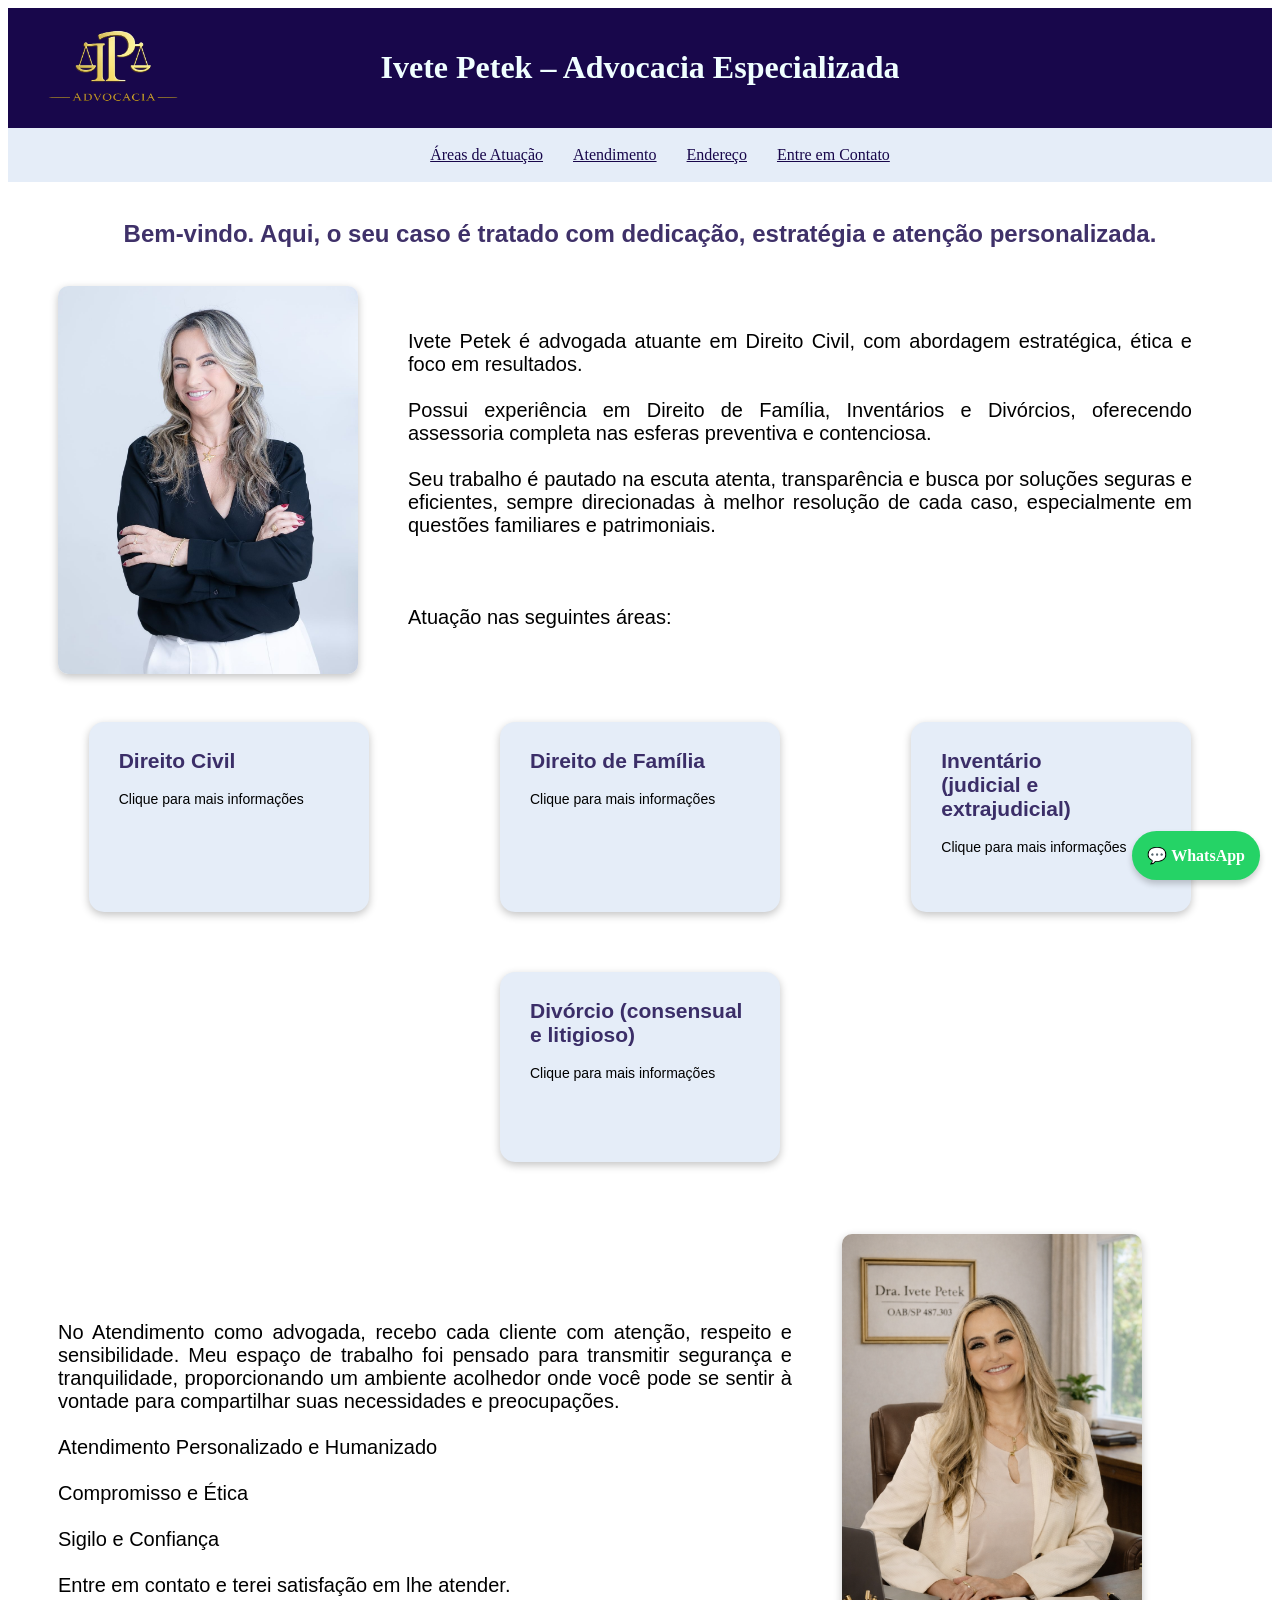
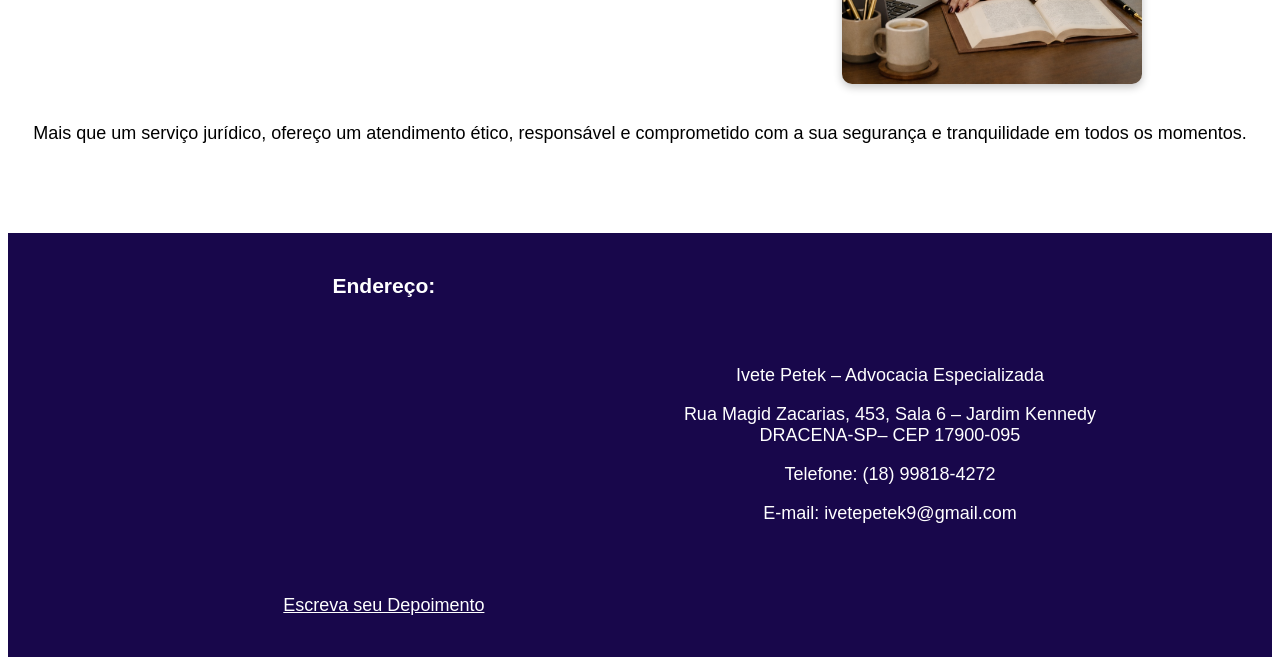
<file: index.html>
<!DOCTYPE html>
<html lang="pt">
<head>
    <meta charset="UTF-8">
    <meta name="viewport" content="width=device-width, initial-scale=1.0">
    <title>Ivete Petek - Advocacia Especializada</title> <!--titulo que aparece na aba da pagina-->
    <link rel="stylesheet" href="styles.css"> <!--chama a clase styles-->
    <link rel="stylesheet" href="header.css"> <!--chama a classe header, cabecalho-->
    <link rel="stylesheet" href="footer.css"> <!--chama a classe footer rodape-->
</head>
<body>
    <!--Cabecalho-->
    <header>
        <div>
        <img src="Bilder/logo.png" alt="Logo"> <!--logo-->
        </div>
        <h1>Ivete Petek – Advocacia Especializada</h1> <!--texto do cabecalho-->
                          
    </header>
    <!--classe menu para links superiores-->
    <div class="menu">
        <!--lista para incluir menu-->
            <ul class="menulista">
                <!-- links -->
                 <li><a href="#areas">Áreas de Atuação</a></li> 
                 <li><a href="#escritorio">Atendimento</a></li>
                 <li><a href="#endereco">Endereço</a></li> <!--# chama id endereco-->
                 <li><a href="contato.html"><span class="contato">Entre em Contato</span><span class="brief">✉</span></a></li>
      
            </ul>
    </div>
    <div class="mittel"> <!--texto abaixo do header-->
        <br> <!--espaco, pula uma linha-->
        <h2>Bem-vindo. Aqui, o seu caso é tratado com dedicação, estratégia e atenção personalizada.</h2>
        <br>
        <div class="hero"> <!--classe usada qdo tem foto e texto-->
            <img src="Bilder/foto2.jpg" alt="Foto"> <!--imagem da profissional-->
       
            <p>Ivete Petek é advogada atuante em Direito Civil, com abordagem estratégica, ética e foco em resultados. 
                <br><br>
                Possui experiência em Direito de Família, Inventários e Divórcios, oferecendo assessoria completa nas 
                esferas preventiva e contenciosa. <br><br>
                Seu trabalho é pautado na escuta atenta, transparência e busca por soluções seguras e eficientes, 
                sempre direcionadas à melhor resolução de cada caso, especialmente em questões familiares e patrimoniais.
                <br><br><br><br>
            Atuação nas seguintes áreas: </p>
        </div>
        <br> <!--espaco entre foto e caixas -->
    </div>
    <!--Eltern div-->
    <div class="eltern" id="areas"> <!--div q contrm as caixas com as especialidades-->
            <!--kind1 div-->
        <div class="kind" onclick="boxclick(event)"><!--chama a funcao java para esconder texto e voltar texto-->
            <h2>Direito Civil</h2>
            <p class="weg">Clique para mais informações</p> <!--classe weg, na funcao chama para esconder este texto p -->
                <div class="versteck"> <!--classe versteck esconde o texto-->
                <ul>
                    <li>Atuação em conflitos entre pessoas físicas e jurídicas</li><br>
                    <li>Responsabilidade civil (indenizações por danos morais e materiais)</li><br>
                    <li>Cobranças judiciais e extrajudiciais</li><br>
                    <li>Análise e orientação em obrigações contratuais</li></ul>
                </div>
            </p>
        </div>

        <!--Kind2 div, caixa 2 é uma div-->
        <div class="kind" onclick="boxclick(event)"><!--chama a funcao java para esconder texto e voltar texto-->
            <h2>Direito de Família</h2>
            <p class="weg">Clique para mais informações</p> <!--classe weg, na funcao chama para esconder este texto p -->
                <div class="versteck"> <!--classe versteck esconde o texto-->
                    <p>
                        <ul>
                            <li>Orientação em questões familiares e patrimoniais</li><br>
                            <li>Regulamentação de guarda e convivência</li><br>
                            <li>Pensão alimentícia (fixação, revisão e exoneração)</li><br>
                            <li>Mediação de conflitos familiares</li>
                        </ul>
                    </p>
                </div>
        </div>

          <!--Kind3 div-->
          <div class="kind" onclick="boxclick(event)">
            <h2>Inventário <br> (judicial e extrajudicial)</h2>
            <p class="weg">Clique para mais informações</p> <!--classe weg, na funcao chama para esconder este texto p -->
            <div class="versteck">
            <p>
               <ul>
                <li>Abertura e acompanhamento de inventário judicial</li><br>
                <li>Realização de inventário em cartório (extrajudicial)</li><br>
                <li>Partilha de bens de forma segura e legal</li><br>
                <li>Regularização de patrimônio e documentação</li>
               </ul>     
            </p>
        </div>
        </div>

         <!--kind4 div-->
         <div class="kind" onclick="boxclick(event)">
            <h2>Divórcio (consensual e litigioso)</h2>
            <p class="weg">Clique para mais informações</p> <!--classe weg, na funcao chama para esconder este texto p -->
            <div class="versteck">
            <p>
               <ul>
                <li>Divórcio amigável rápido e simplificado</li><br>
                <li>Atuação em divórcio litigioso</li><br>
                <li>Definição de guarda, pensão e partilha de bens</li><br>
                <li>Assessoria completa em todas as etapas do processo</li> 
              </ul>     
            </p>
        </div>
        </div>
        <!--Kind5 div
        <div class="kind">
            <h2>Direito xxx</h2>
            <p>Lorem ipsum dolor sit amet consectetur adipisicing elit. Esse quo dolores velit debitis impedit natus vero assumenda itaque minima vitae? Fugit obcaecati voluptatem dolore quidem? Provident, eos! Excepturi, laborum culpa.</p>
        </div>-->
        
    </div>
   <br>
   <br>
   <br>
   <br>
   <div class="hero" id="escritorio"> 
    <!--classe hero usada qdo tem foto e texto, id escritorio o link no header chama para este espaco-->
        <p>
                No Atendimento como advogada, recebo cada cliente com atenção, respeito e sensibilidade. 
                Meu espaço de trabalho foi pensado para transmitir segurança e tranquilidade, 
                proporcionando um ambiente acolhedor onde você pode se sentir à vontade para compartilhar 
                suas necessidades e preocupações. <br><br>
                
                Atendimento Personalizado e Humanizado<br><br>
                Compromisso e Ética<br><br>
                Sigilo e Confiança<br><br>
                Entre em contato e terei satisfação em lhe atender.
            
        </p> 
            <img src="Bilder/foto escritorio1.png" alt="Foto"> <!--imagem do escritorio-->
        <br>
   </div>
   <!--classe para frase abaixo das caixas e antes do rodape-->
    <div class="unter_mittel">
        <br>
        <p>Mais que um serviço jurídico, ofereço um atendimento ético, responsável e comprometido 
            com a sua segurança e tranquilidade em todos os momentos.</p><br>
    </div>  
    <!--Botao link whatsapp, classe whatsapp-->
       <a href="https://wa.me/5518998184272" target="_blank" class="whatsapp">
      💬<span>
         WhatsApp 
      </span>
    </a>
    
   
    <!--footer rodape-->
    <footer id="endereco"> <!--classe footer tem os detalhes-->  
        <div>
            <h3>Endereço:</h3>
            <!--mapa google-->  
            <iframe src="https://www.google.com/maps/embed?pb=!1m18!1m12!1m3!1d3712.6955480137517!2d-51.53683762355833!3d-21.48045938028437!2m3!1f0!2f0!3f0!3m2!1i1024!2i768!4f13.1!3m3!1m2!1s0x94913b104a9ec5ef%3A0x715bc8e26dd7a2a9!2sIvete%20Petek%20Advogada!5e0!3m2!1sde!2sde!4v1774342829914!5m2!1sde!2sde" height="250" style="border:0;" allowfullscreen="" loading="lazy" referrerpolicy="no-referrer-when-downgrade"></iframe>
            <br>
            <br>
            <!-- link para escrever comentário-->
            <a href="https://search.google.com/local/writereview?placeid=ChIJ78WeShA7kZQRqaLXbeLIW3E" target="_blank"> Escreva seu Depoimento</a>
            <br>
            <br>
        </div>
     <div> <!-- Endereco-->
        <p>Ivete Petek – Advocacia Especializada</p>
        <p>Rua Magid Zacarias, 453, Sala 6 – Jardim Kennedy <br>
        DRACENA-SP– CEP 17900-095</p>
        <p>Telefone: (18) 99818-4272</p>
        <p>E-mail: ivetepetek9@gmail.com</p>
      </div>
    </footer>
  <script src="script.js"></script> <!--chamar java-->
</body>
</html>
</file>
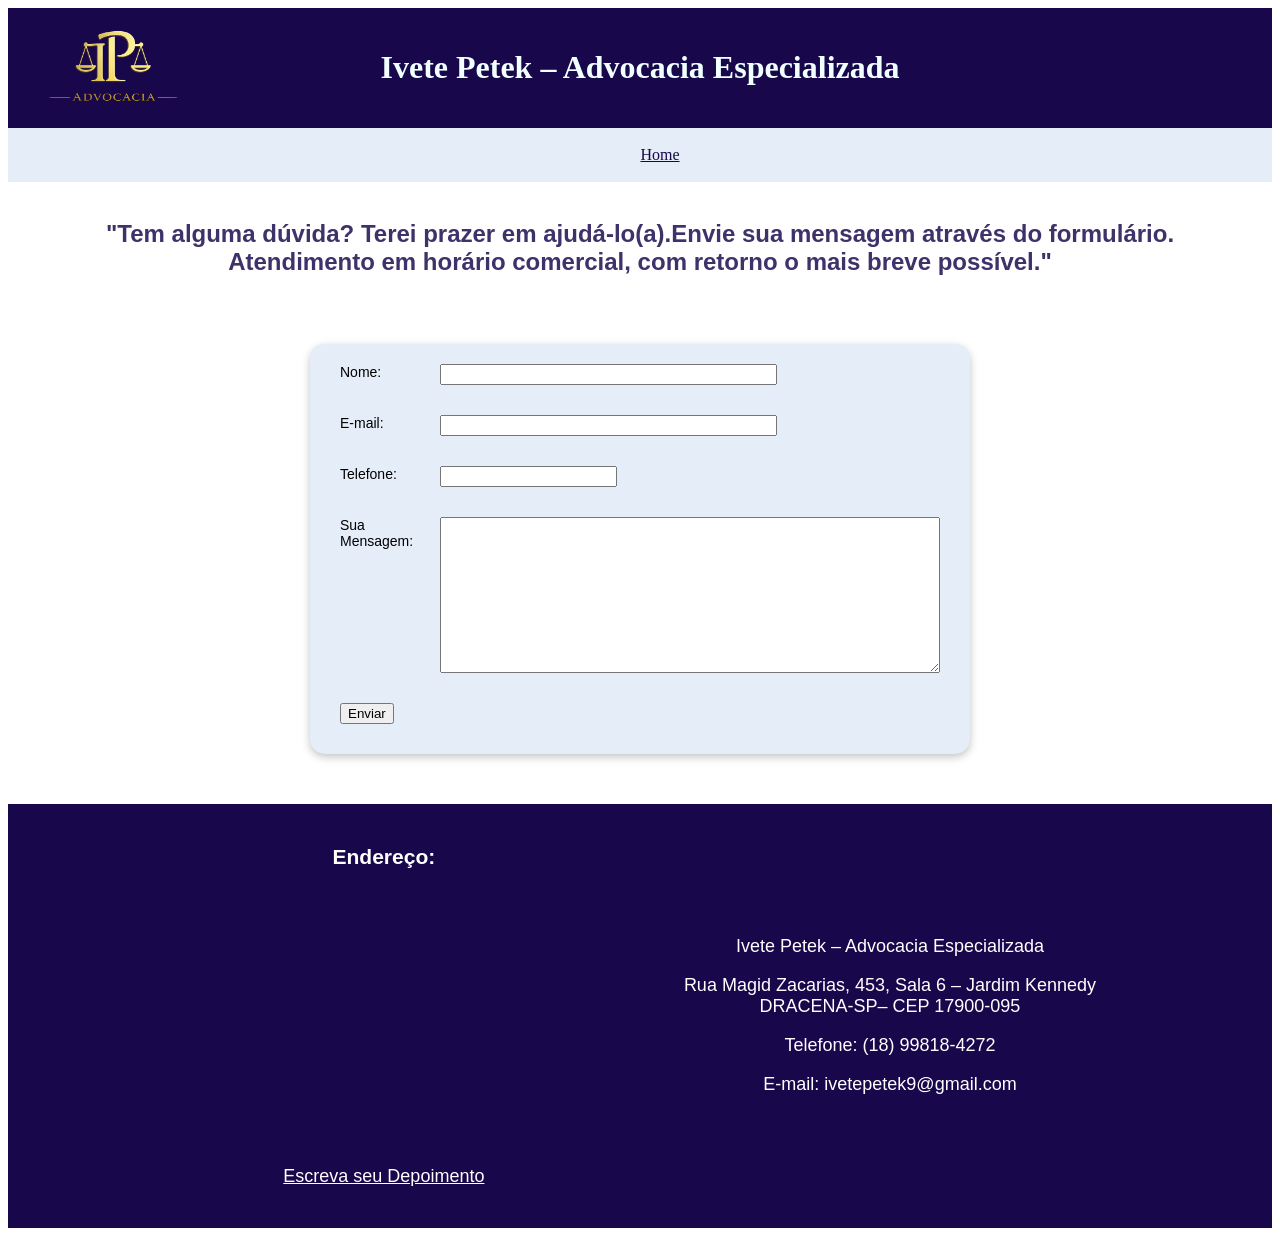
<file: contato.html>
<!DOCTYPE html>
<html lang="pt">
<head>
    <meta charset="UTF-8">
    <meta name="viewport" content="width=device-width, initial-scale=1.0">
    <title>Ivete Petek - Advocacia Especializada</title> <!--titulo que aparece na aba da pagina-->
    <link rel="stylesheet" href="styles.css"> <!--chama a clase styles-->
    <link rel="stylesheet" href="header.css"> <!--chama a classe header, cabecalho-->
    <link rel="stylesheet" href="footer.css"> <!--chama a classe footer rodape-->
</head>
<body>
 <!--Cabecalho-->
 <header>
    <div>
    <img src="Bilder/logo.png" alt="Logo"> <!--logo-->
    </div>
    <h1>Ivete Petek – Advocacia Especializada</h1> <!--texto do cabecalho-->
                   
</header>
<div class="menu">
    <!--lista para incluir menu-->
        <ul class="menulista">
            <!-- link para voltar home -->
             <li><a href="index.html">Home</a></li>
  
        </ul>
</div>
<div class="mittel"> <!--texto abaixo do header-->
    <br> <!--espaco, pula uma linha-->
    <h2>"Tem alguma dúvida? Terei prazer em ajudá-lo(a).Envie sua mensagem através do formulário. <br>
        Atendimento em horário comercial, com retorno o mais breve possível."</h2>
    <br>

    <!--formulario https://formspree.io/   abrir conta, criar projeto, -->
   <!-- classe form em styles para formatacao -->

        <form action="https://formspree.io/f/mdawqyjz"
        method="POST">
       <!--estilos na div form e label para manter padrao-->
        <div>
            <label for="Nome">Nome:</label>
            <input type="text" id="Nome" name="Nome" size="40">
        </div>
        <div>
            <label for="email">E-mail:</label>
            <input type="email" id="email" name="email" size="40" required></div>
        <div>
            <label for="Telefone">Telefone:</label>
            <input type="text" id="Telefone" name="Telefone" size="20">
        </div>
        <div>  
            <label for="Pergunta">Sua Mensagem:</label>
            <textarea name="Pergunta" id="Pergunta" cols="60" rows="10"></textarea> 
        </div>
        <button>
            Enviar
        </button>
   
    
    </form>

<!--Rodape-->
    <footer id="endereco"> <!--classe footer tem os detalhes-->  
        <div>
        <h3>Endereço:</h3>
         <!--mapa google-->  
         <iframe src="https://www.google.com/maps/embed?pb=!1m18!1m12!1m3!1d3712.6955480137517!2d-51.53683762355833!3d-21.48045938028437!2m3!1f0!2f0!3f0!3m2!1i1024!2i768!4f13.1!3m3!1m2!1s0x94913b104a9ec5ef%3A0x715bc8e26dd7a2a9!2sIvete%20Petek%20Advogada!5e0!3m2!1sde!2sde!4v1774342829914!5m2!1sde!2sde" width="400" height="250" style="border:0;" allowfullscreen="" loading="lazy" referrerpolicy="no-referrer-when-downgrade"></iframe>
         <br>
      <!-- link para escrever comentário-->
        <br>
        <a href="https://search.google.com/local/writereview?placeid=ChIJ78WeShA7kZQRqaLXbeLIW3E" target="_blank"> Escreva seu Depoimento</a>
        <br><br></div>
     <div> <!-- Endereco-->
        <p>Ivete Petek – Advocacia Especializada</p>
        <p>Rua Magid Zacarias, 453, Sala 6 – Jardim Kennedy <br>
        DRACENA-SP– CEP 17900-095</p>
        <p>Telefone: (18) 99818-4272</p>
        <p>E-mail: ivetepetek9@gmail.com</p>
      </div>
    </footer>
</body>
</html>
</file>
<file: styles.css>
.kind{ /*cx de texto com as areas de atendimento*/
   
    /* formatacao da kind, cores, tamanho, sombreamento*/
    background-color: rgb(229, 237, 248); 
    width: 220px; /* tamanho da caixa*/
    box-shadow: rgba(0, 0, 0, 0.24) 0px 3px 8px;
    /*cor de fundo da div*/
    font-family: Verdana, Geneva, Tahoma, sans-serif;
    font-size: 14px;
    /*breites des innenabstand, espaco na lateral*/
    padding: 30px;
    padding-top: 10px;
    /*margens. Para centralizar left e rigth em auto*/
    margin-left: auto;
    margin-right: auto;
    margin-top: 30px;
    border-radius: 15px; /* borda da caixa*/
    justify-content: center;
    height: 150px;
  
}
/*classe para manter o tamando das caixas kind padronizados, no java chama esta classe */
.gross{
    height: 350px;
}

/* esta classe mantem o tamanho e posicao das kind na pagina*/
.eltern{
    /* stellt kinder nebeneinander, coloca as cx uma do lado da outra*/
    display: flex;
    /*die kinder auseinander stehen sollen*/
    justify-content: space-between;
    /* abstand zuwichen kinder, espaco entre as caixas, so funciona com o flex*/
    gap: 30px;
    /*kinder auf vertikale Achse bewege*/
    padding: 0 30px; /* espaco a direita e esquerda, outra opcao de paddinf left e right*/
    align-items: flex-start; /* manter cx padronizadas */
    flex-wrap:wrap; /* senao tiver espaco coloca abaixo os itens, exemplo handys, colocas as cx abaixo*/
    
}
.mittel{
        text-align: center;
  }
/* formatacao de texto h2*/
h2{
    color:rgba(24, 7, 75, 0.831);
    font-family: Verdana, Geneva, Tahoma, sans-serif;
}
/*hero, utilizado qdo tem foto e texto. usei na foto da profissional e texto a frente */
.hero{
    display: flex; /* nebeneinander */
    padding-left: 50px; /* espaco lateral esquerda */
    padding-right: 80px;
    gap: 50px; /* entre as div espacamento, so funciona com flex */
    align-items: center; /*no centro em relacao a iamgem lateral*/
    font-family: Verdana, Geneva, Tahoma, sans-serif;
    text-align: justify;
    justify-content: space-between; /* espacamento entre itens da classe hero, foto e texto*/
    
    } 

.hero img { /* trabalha a foto desta classe, foto da profissional*/
    width: 300px;
    /*pegar modelos de sombreamento https://getcssscan.com/css-box-shadow-examples*/
    box-shadow: rgba(0, 0, 0, 0.24) 0px 3px 8px;
    border-radius: 10px; /*canto arredondado*/
}    

.hero p{ /* trabalha o texto do elemento p mas somente desta classe*/ 
    font-size: 20px;
    
}

.hero li{
    font-size: 20px;

}
/* tamanho do browser ate 1000px, para celular*/
@media screen and (max-width:1000px) {
    .hero{
        display: block;

    }
    /* bilder no centro*/
    .hero img{
        display: block;
        margin: auto;
    }
}
/*formatacao do texto inferior */
.unter_mittel{
    text-align: center;
    font-size: 18px;
    font-family: Verdana, Geneva, Tahoma, sans-serif;
}

.escritorio{
        font-size: 24px;
        font-family: Verdana, Geneva, Tahoma, sans-serif;
}
/* esconder*/
.versteck{
    display: none;
}

   /*classe para menu superior com links*/
    .menu{
            background-color: rgb(229, 237, 248);  /* igual a cor de fundo da foto*/
            display: flex;
            justify-content: center;
            color: azure;
            padding: 2px;
            align-items: center;
            text-align: center;
        }    
    /*links no menu superior*/
    .menulista{    
            display: flex;
            gap: 30px;
            list-style: none; 
            align-self: flex-end;
            text-decoration: none; /* sem linha abaixo do texto */       
               
        }
        /*cor do link, igual cor do cabecalho*/
    .menulista a{
        color:rgba(24, 7, 75);
    }

/* teste correcao barra de menu para celular*/

.menulista .brief{
    display: none;
}




/* fim teste*/

    /*classe para formulario em contatos*/
    form{ 
        background-color: rgb(229, 237, 248); 
        max-width: 600px; /* tamanho da caixa max e se usar no celular diminui*/
        box-shadow: rgba(0, 0, 0, 0.24) 0px 3px 8px;
        /*cor de fundo da div*/
        font-family: Verdana, Geneva, Tahoma, sans-serif;
        font-size: 14px;
        /*breites des innenabstand, espaco na lateral*/
        padding: 30px;
        padding-top: 20px;
        /*margens. Para centralizar left e rigth em auto*/
        margin-left: auto;
        margin-right: auto;
        margin-top: 30px;
        border-radius: 15px; /* borda da caixa*/
        text-align: left;
        
        }

        /*manter tamanho padronizado dos campos no formulario*/
        form div{
            display: flex;
            align-items: flex-start;
            margin-bottom: 30px;
            
        }
        form label{
            width: 100px;

        }
        

        /* classe whatsapp, para posicao, formatacao do botao*/
        .whatsapp{
            position:fixed;
            bottom:20px;
            right:20px;
            background-color:#25D366;
            color:white;
            padding:15px;
            border-radius:50px;
            text-decoration:none;
            font-weight:bold;
            box-shadow: 0 4px 6px rgba(0,0,0,0.2);
        }
        /* tamanho botao whatsapp para celular, dica so o balao*/
        @media (max-width:500px)
        {
            .whatsapp span {
                display: none;
            }
        }
        /* formatacao do formulario para telas menores, celulares*/
        @media (max-width:700px) {
            .menulista .brief{
                display: block;
            } 
            .menulista .contato{
                display: none;
            }
            .menulista {
                gap: 10px;
            }

            .menu {
                justify-content: flex-start;
            }
            form div{
                flex-direction: column;
            }
            input,textarea{
                width: 90%;
            }
            h2{
                font-size: 18px;
            }
        }
</file>
<file: header.css>
header{
    /*formatacao do cabecalho*/
    display: flex;
    justify-content: center;
    background-color: rgba(24, 7, 75);
    color: azure;
    padding: 20px;
    align-items: center;
    text-align: center;
    position: relative; /* logo fica fixo*/
       
}

header img{ /* tamanho do logo */
    width: 150px;
    

}
header h1{ /* texto do cabecalho centralizado */
    text-align: center;
    font-family: Georgia, 'Times New Roman', Times, serif;
}


header div{
    position: absolute;
    left: 30px;
}
/* posicao do cabecalho para telas menores, celulares*/
@media (max-width:1000px) {
    header {
        justify-content: space-between;
    }
    header img {
        width: 100px;
    }
    header div {
        position: static;
    }
}
</file>
<file: footer.css>
footer{ 
    /* configuracao do rodape*/
    background-color: rgba(24, 7, 75);
    color:white;
    padding: 20px;
    align-items: center;
    text-align: center;
    margin-top: 50px;
    font-size: 18px;
    font-family: Verdana, Geneva, Tahoma, sans-serif;
    display: flex; /*coloca as div lado a lado: o mapa do lado do texto*/
    justify-content: center; /**/
    gap: 100px; /*espaco entre mapa e texto*/
    flex-wrap: wrap;
}
footer a{
    color:white;
}
/* iframe para tamanho do mapa, para nao distorcer em telas pequenas, ex celular*/
iframe{
    width: 400px;
}
/* para telas de celulares, tamanho*/
@media (max-width:500px){
    iframe{
        width: 300px;
    }
}
</file>
